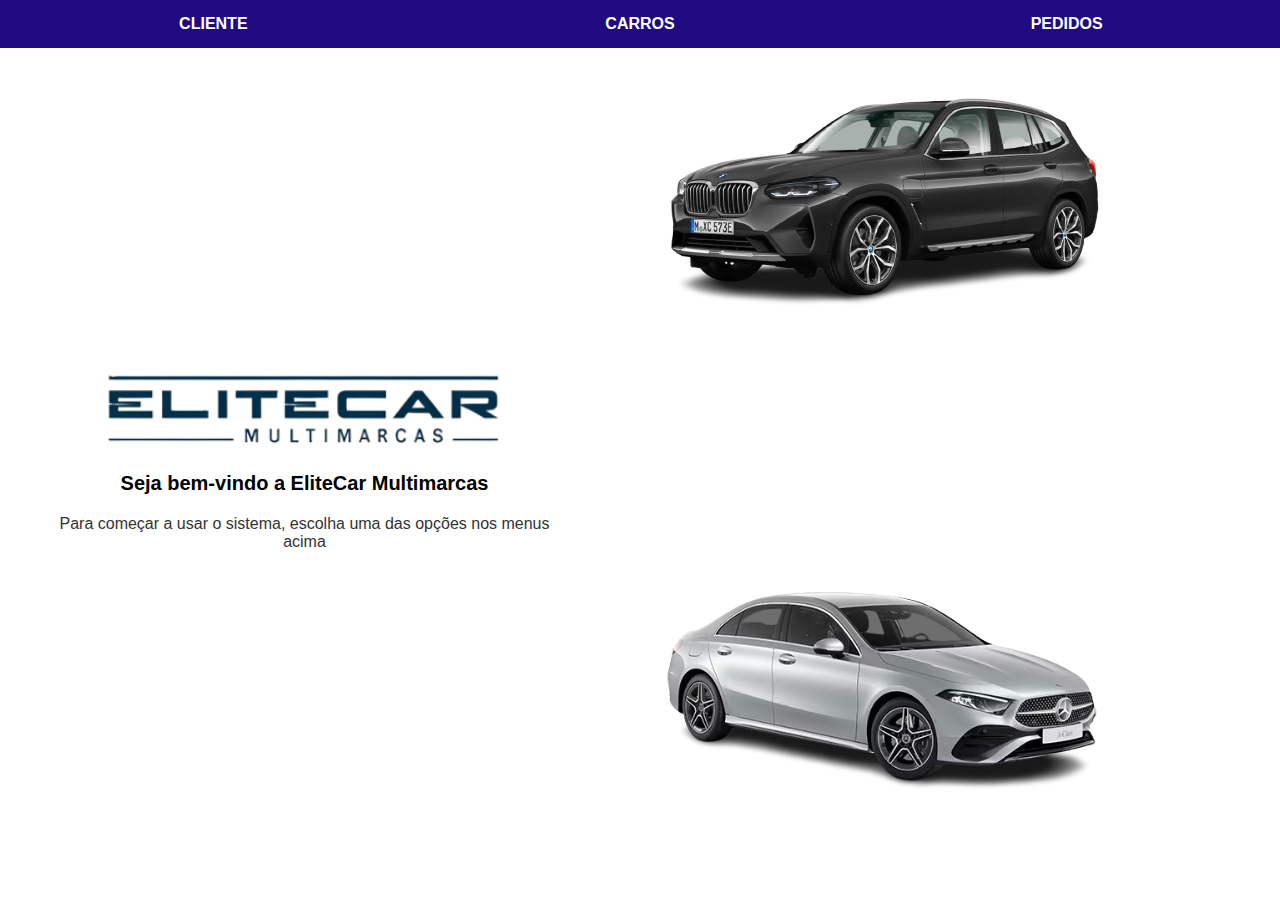
<file: index.html>
<!DOCTYPE html>
<html lang="pt-BR">
<head>
    <meta charset="UTF-8">
    <meta name="viewport" content="width=device-width, initial-scale=1.0">
    <title>EliteCar Multimarcas</title>
    <link rel="stylesheet" href="css/index.css">
</head>
<body>
    <!-- Barra de navegação -->
    <div class="navbar">
        <div>CLIENTE</div>
        <div>CARROS</div>
        <div>PEDIDOS</div>
    </div>

    <!-- Conteúdo principal -->
    <div class="container">
        <!-- Seção de boas-vindas -->
        <div class="welcome-section">
            <img src="assets/images/elitecar-logo.png" alt="EliteCar Multimarcas" class="logo">
            <h1>Seja bem-vindo a EliteCar Multimarcas</h1>
            <p>Para começar a usar o sistema, escolha uma das opções nos menus acima</p>
        </div>

        <!-- Seção de carros -->
        <div class="cars-section">
            <img src="assets/images/elitecar-banner1.png" alt="BMW X5" class="car-image">
            <img src="assets/images/elitecar-banner2.png" alt="Mercedes Classe C" class="car-image">
        </div>
    </div>
</body>
</html>
</file>
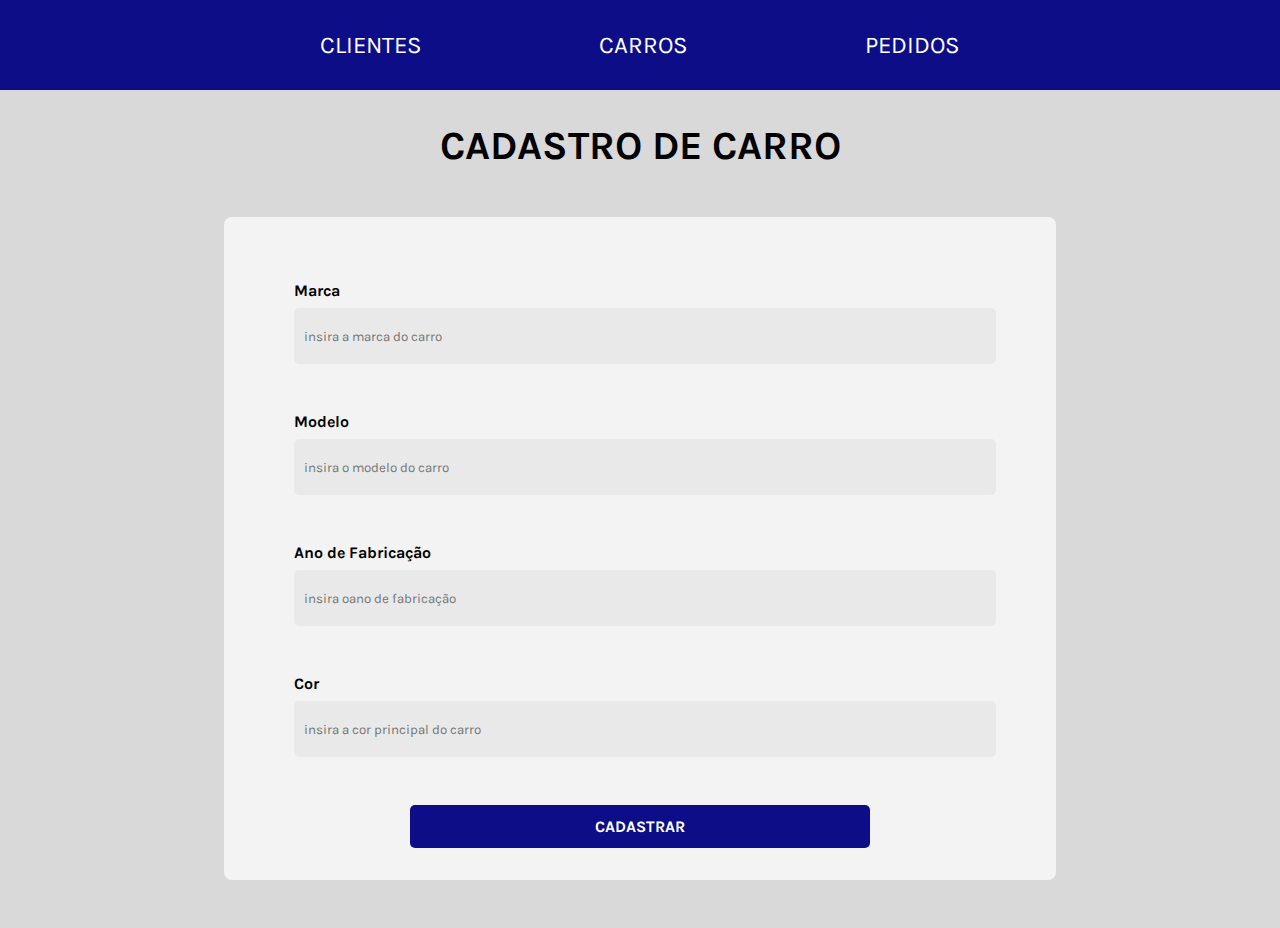
<file: cadastro-carros.html>
<!DOCTYPE html>
<html lang="pt-br">

<head>
    <meta charset="UTF-8">
    <meta name="viewport" content="width=device-width, initial-scale=1.0">
    <title>Cadastro carro</title>
    <!-- CSS -->
    <link rel="stylesheet" href="css/principal.css">
    <link rel="stylesheet" href="css/form-cliente.css">
    <link rel="stylesheet" href="css/navegacao.css">
</head>

<body>
    <header>
        <nav>
            <a href="lista-clientes.html">CLIENTES</a>
            <a href="lista-carros.html">CARROS</a>
            <a href="lista-pedidos.html">PEDIDOS</a>
        </nav>
    </header>
    <h1>CADASTRO DE CARRO</h1>
    <div class="container-formulario">
        <form action="">
            <label for="Marca">
                Marca
                <br>
                <input type="text" name="input-nome-marca" placeholder="insira a marca do carro" required>
            </label>
            <label for="Modelo">
                Modelo
                <br>
                <input type="text" name="input-nome-modelo" placeholder="insira o modelo do carro" required>
            </label>
            <label for="ANO ">
                Ano de Fabricação
                <br>
                <input type="number" name="input-ano-fabricação" placeholder="insira oano de fabricação" required>
            </label>

            <label for="COR">
                Cor
                <br>
                <input type="text" name="input-cor" placeholder="insira a cor principal do carro" required>
            </label>

            <input type="button" value="CADASTRAR">
        </form>
    </div>
</body>

</html>
</file>
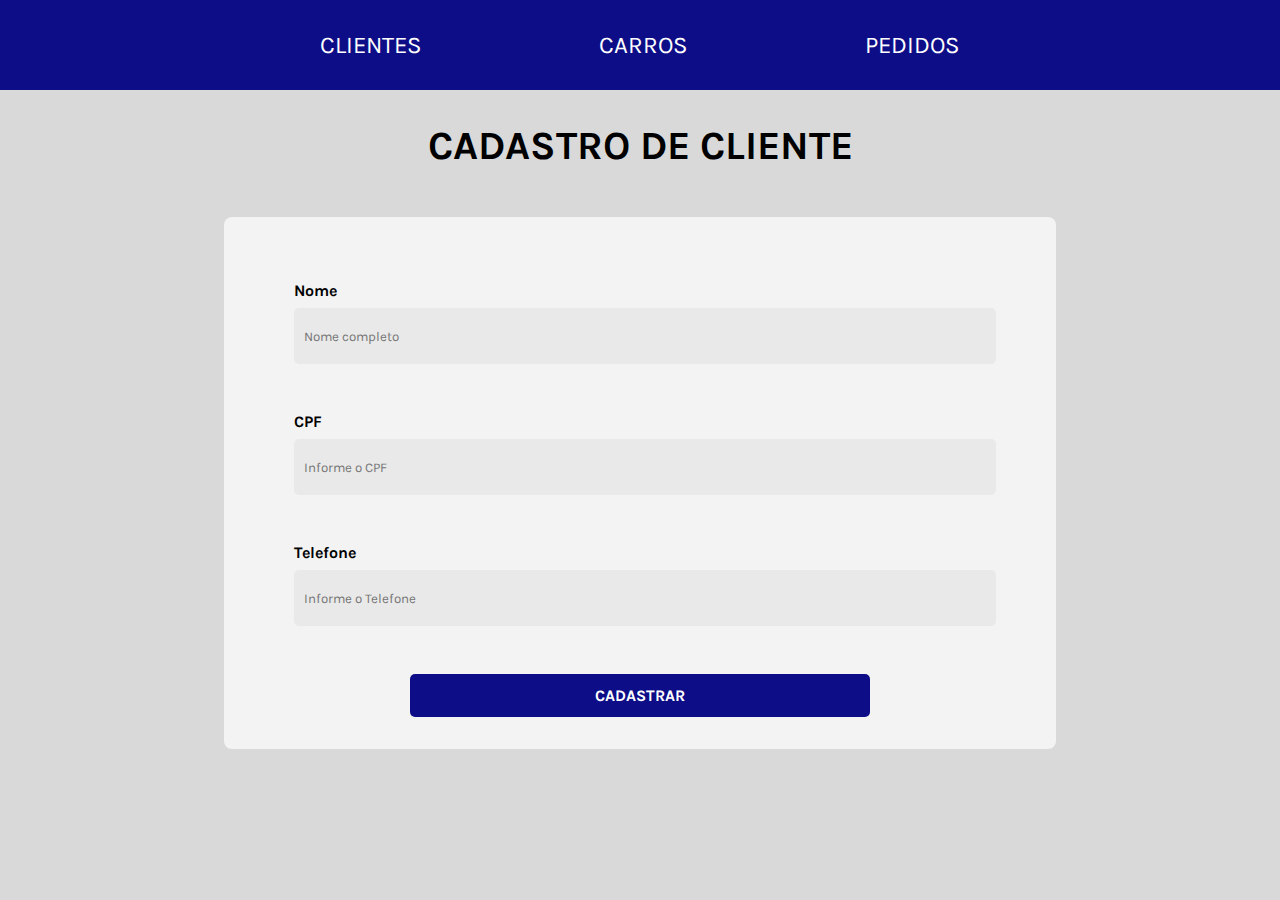
<file: cadastro-cliente.html>
<!DOCTYPE html>
<html lang="pt-br">

<head>
    <meta charset="UTF-8">
    <meta name="viewport" content="width=device-width, initial-scale=1.0">
    <title>Cadastro Clientes</title>
    <!-- CSS -->
    <link rel="stylesheet" href="css/principal.css">
    <link rel="stylesheet" href="css/form-cliente.css">
    <link rel="stylesheet" href="css/navegacao.css">
</head>

<body>
    <header>
        <nav>
            <a href="lista-clientes.html">CLIENTES</a>
            <a href="#">CARROS</a>
            <a href="#">PEDIDOS</a>
        </nav>
    </header>
    <h1>CADASTRO DE CLIENTE</h1>
    <div class="container-formulario">
        <form action="">
            <label for="nome">
                Nome
                <br>
                <input type="text" name="input-nome-cliente" placeholder="Nome completo" required>
            </label>
            <label for="cpf">
                CPF
                <br>
                <input type="number" name="input-cpf-cliente" placeholder="Informe o CPF" required>
            </label>
            <label for="telefone">
                Telefone
                <br>
                <input type="number" name="input-telefone-cliente" placeholder="Informe o Telefone" required>
            </label>

            <input type="button" value="CADASTRAR">
        </form>
    </div>
</body>

</html>
</file>
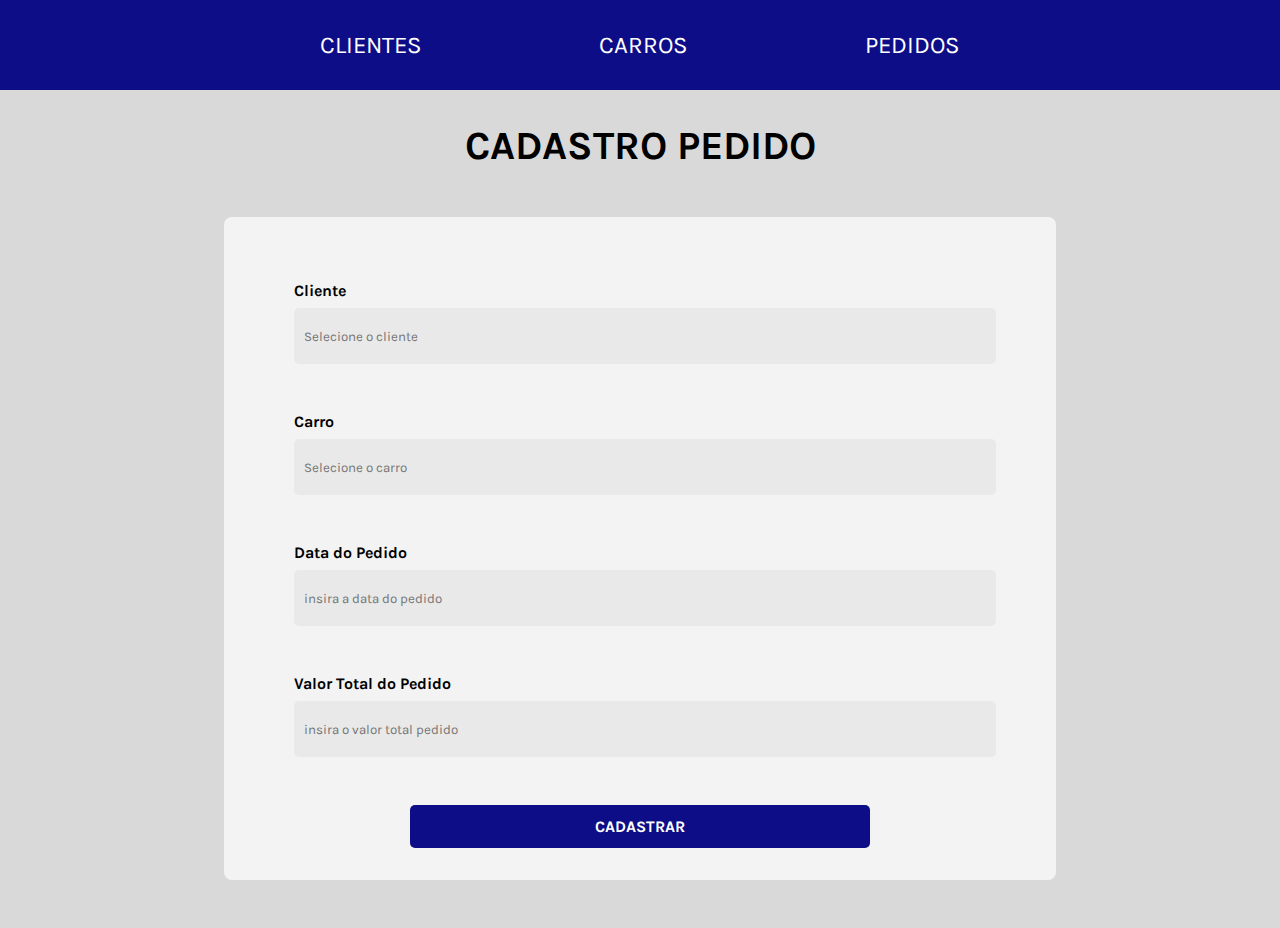
<file: cadastro-pedido.html>
<!DOCTYPE html>
<html lang="pt-br">

<head>
    <meta charset="UTF-8">
    <meta name="viewport" content="width=device-width, initial-scale=1.0">
    <title>Cadastro Pedido</title>
    <!-- CSS -->
    <link rel="stylesheet" href="css/principal.css">
    <link rel="stylesheet" href="css/form-cliente.css">
    <link rel="stylesheet" href="css/navegacao.css">
</head>

<body>
    <header>
        <nav>
            <a href="lista-clientes.html">CLIENTES</a>
            <a href="lista-carros.html">CARROS</a>
            <a href="lista-pedidos.html">PEDIDOS</a>
        </nav>
    </header>
    <h1>CADASTRO PEDIDO</h1>
    <div class="container-formulario">
        <form action="">
            <label for="cliente">
                Cliente
                <br>
                <input type="text" name="input-nome-cliente" placeholder="Selecione o cliente" required>
            </label>
            <label for="carro">
                Carro
                <br>
                <input type="text" name="input-carro" placeholder="Selecione o carro" required>
            </label>
            <label for="data">
                Data do Pedido
                <br>
                <input type="number" name="input-data-pedido" placeholder="insira a data do pedido" required>
            </label>

            <label for="valor total">
                Valor Total do Pedido
                <br>
                <input type="number" name="input-valor-total" placeholder="insira o valor total pedido" required>
            </label>

            <input type="button" value="CADASTRAR">
        </form>
    </div>
</body>

</html>
</file>
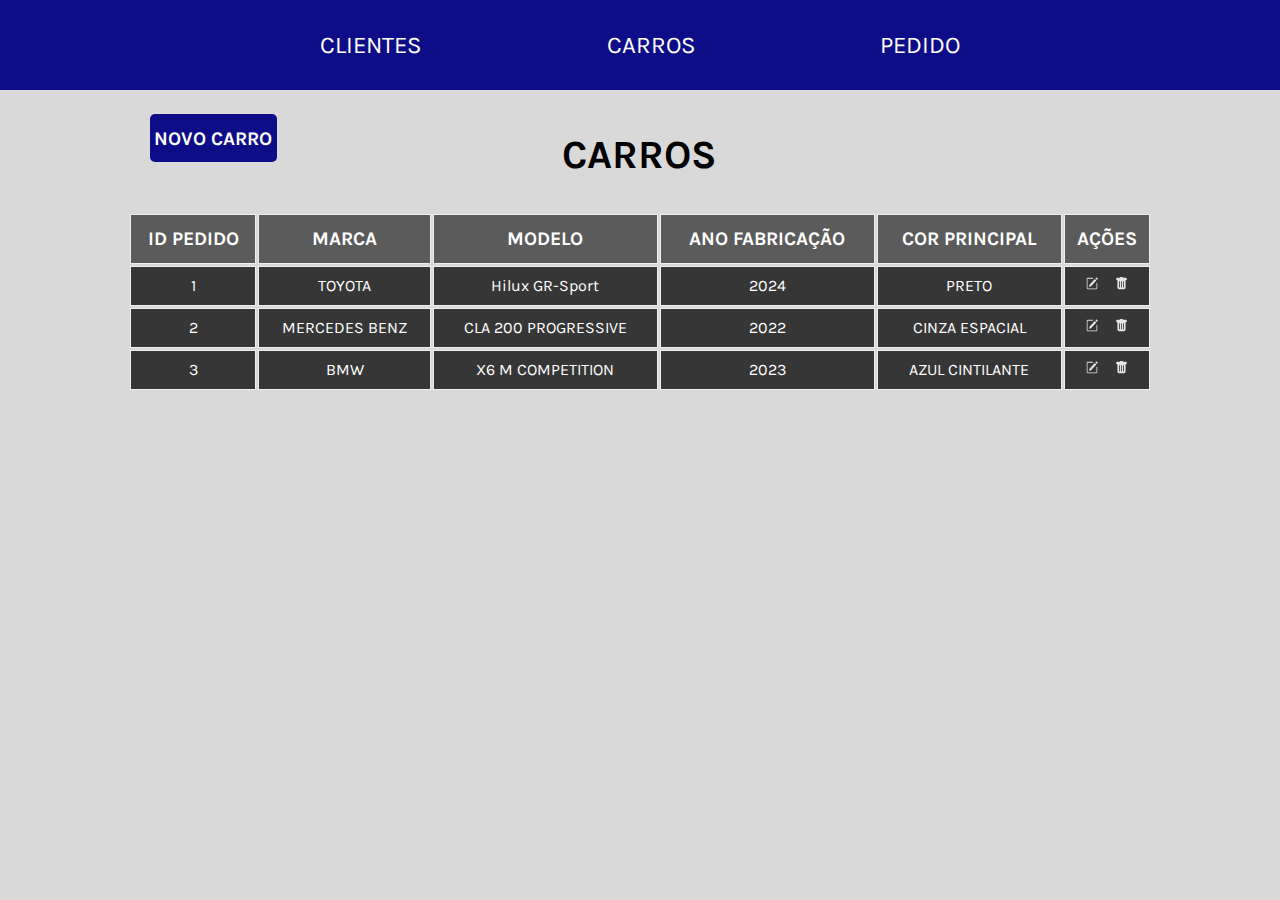
<file: lista-carros.html>
<!DOCTYPE html>
<html lang="pt-br">
<head>
    <meta charset="UTF-8">
    <meta name="viewport" content="width=device-width, initial-scale=1.0">
    <title>CARROS</title>
    <!-- CSS -->
    <link rel="stylesheet" href="css/principal.css">
    <link rel="stylesheet" href="css/navegacao.css">
    <link rel="stylesheet" href="css/listagem.css">
</head>
<body>
    <header>
        <nav>
            <a href="lista-clientes.html">CLIENTES</a>
            <a href="lista-carros.html">CARROS</a>
            <a href="lista-pedidos.html">PEDIDO</a>
        </nav>
    </header>
    <div class="painel">
        <div class="esquerda">
            <div>
                <a href="/cadastro-carros.html">NOVO CARRO</a>
            </div>
        </div>
        <div class="esquerda">
            <h1>CARROS</h1>
        </div>
        <div class="direita"></div>
    </div>
    <div class="container-tabela">
        <table>
            <thead>
                <tr>
                    <th>ID PEDIDO</th>
                    <th>MARCA</th>
                    <th>MODELO</th>
                    <th>ANO FABRICAÇÃO</th>
                    <th>COR PRINCIPAL</th>
                    <th>AÇÕES</th>
                </tr>
            </thead>
            <tbody>
                <tr>
                    <td>1</td>
                    <td>TOYOTA</td>
                    <td>Hilux GR-Sport</td>
                    <td>2024</td>
                    <td>PRETO</td>
                    <td>
                        <img src="assets/icons/pencil-square.svg" alt="editar">
                        <img src="assets/icons/trash-fill.svg" alt="excluir">
                    </td>
                </tr>
                <tr>
                    <td>2</td>
                    <td>MERCEDES BENZ</td>
                    <td>CLA 200 PROGRESSIVE</td>
                    <td>2022</td>
                    <td>CINZA ESPACIAL</td>
                    <td>
                        <img src="assets/icons/pencil-square.svg" alt="editar">
                        <img src="assets/icons/trash-fill.svg" alt="excluir">
                    </td>
                </tr>
                <tr>
                    <td>3</td>
                    <td>BMW</td>
                    <td>X6 M COMPETITION</td>
                    <td>2023</td>
                    <td>AZUL CINTILANTE</td>
                    <td>
                        <img src="assets/icons/pencil-square.svg" alt="editar">
                        <img src="assets/icons/trash-fill.svg" alt="excluir">
                    </td>
                </tr>
            </tbody>
        </table>
    </div>
</body>
</html>
</file>
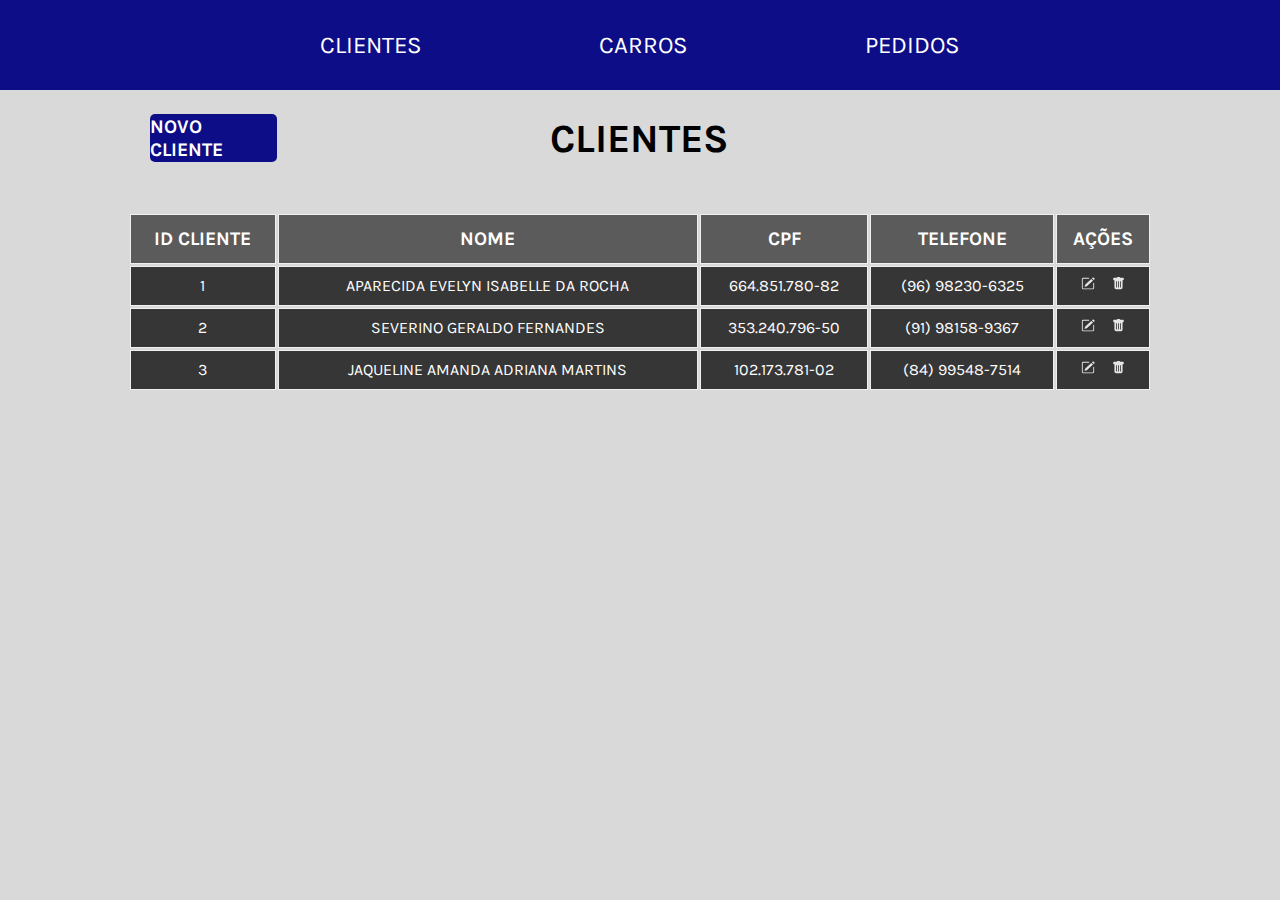
<file: lista-clientes.html>
<!DOCTYPE html>
<html lang="pt-br">
<head>
    <meta charset="UTF-8">
    <meta name="viewport" content="width=device-width, initial-scale=1.0">
    <title>Cadastro Clientes</title>
    <!-- CSS -->
    <link rel="stylesheet" href="css/principal.css">
    <link rel="stylesheet" href="css/navegacao.css">
    <link rel="stylesheet" href="css/listagem.css">
</head>
<body>
    <header>
        <nav>
            <a href="lista-clientes.html">CLIENTES</a>
            <a href="#">CARROS</a>
            <a href="#">PEDIDOS</a>
        </nav>
    </header>
    <div class="painel">
        <div class="esquerda">
            <div>
                <a href="/cadastro-cliente.html">NOVO CLIENTE</a>
            </div>
        </div>
        <div class="meio">
            <h1>CLIENTES</h1>
        </div>
        <div class="direita"></div>
    </div>
    <div class="container-tabela">
        <table>
            <thead>
                <tr>
                    <th>ID CLIENTE</th>
                    <th>NOME</th>
                    <th>CPF</th>
                    <th>TELEFONE</th>
                    <th>AÇÕES</th>
                </tr>
            </thead>
            <tbody>
                <tr>
                    <td>1</td>
                    <td>APARECIDA EVELYN ISABELLE DA ROCHA</td>
                    <td>664.851.780-82</td>
                    <td>(96) 98230-6325</td>
                    <td>
                        <img src="assets/icons/pencil-square.svg" alt="editar">
                        <img src="assets/icons/trash-fill.svg" alt="excluir">
                    </td>
                </tr>
                <tr>
                    <td>2</td>
                    <td>SEVERINO GERALDO FERNANDES</td>
                    <td>353.240.796-50</td>
                    <td>(91) 98158-9367</td>
                    <td>
                        <img src="assets/icons/pencil-square.svg" alt="editar">
                        <img src="assets/icons/trash-fill.svg" alt="excluir">
                    </td>
                </tr>
                <tr>
                    <td>3</td>
                    <td>JAQUELINE AMANDA ADRIANA MARTINS</td>
                    <td>102.173.781-02</td>
                    <td>(84) 99548-7514</td>
                    <td>
                        <img src="assets/icons/pencil-square.svg" alt="editar">
                        <img src="assets/icons/trash-fill.svg" alt="excluir">
                    </td>
                </tr>
            </tbody>
        </table>
    </div>
</body>
</html>
</file>
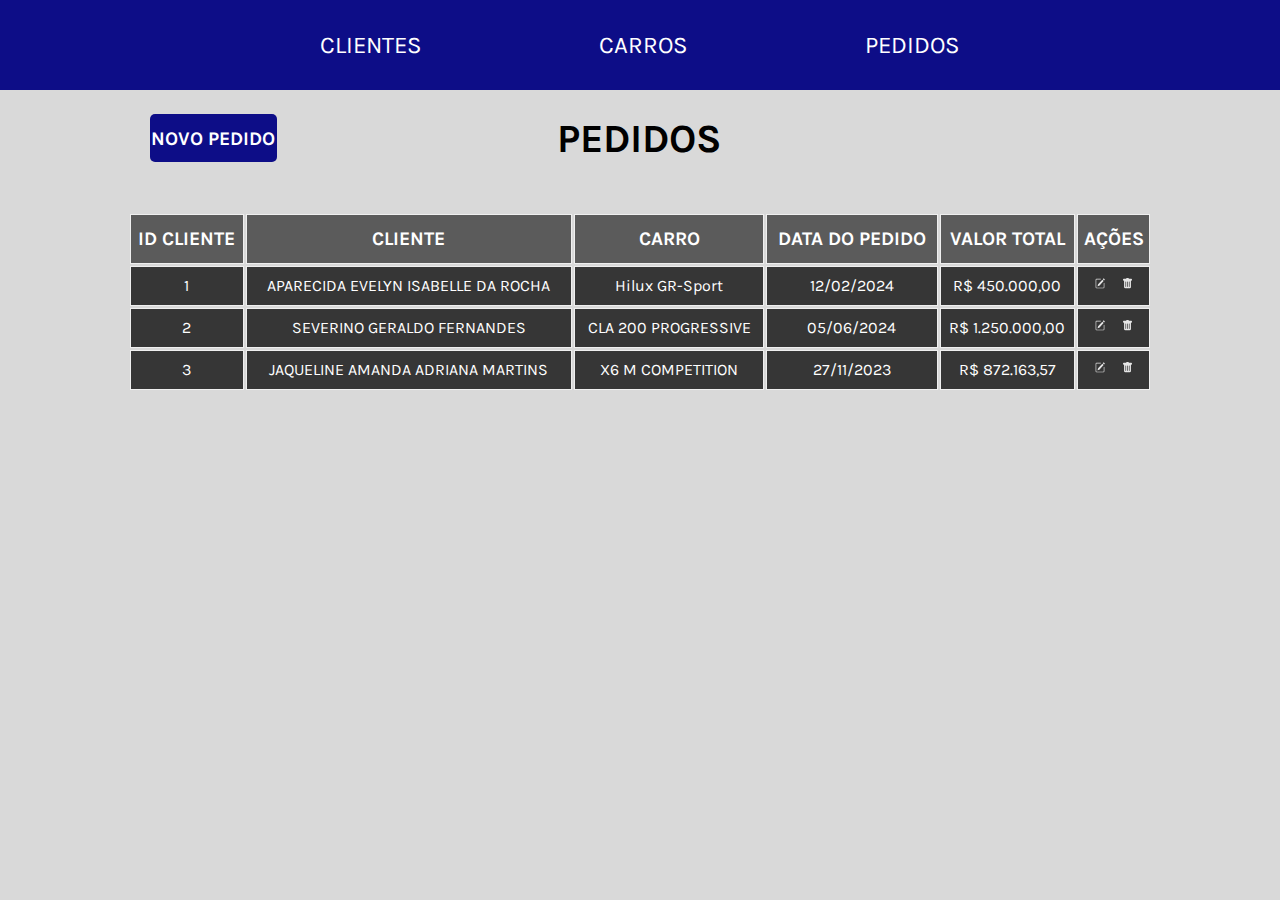
<file: lista-pedidos.html>
<!DOCTYPE html>
<html lang="pt-br">
<head>
    <meta charset="UTF-8">
    <meta name="viewport" content="width=device-width, initial-scale=1.0">
    <title>Pedidos</title>
    <!-- CSS -->
    <link rel="stylesheet" href="css/principal.css">
    <link rel="stylesheet" href="css/navegacao.css">
    <link rel="stylesheet" href="css/listagem.css">
</head>
<body>
    <header>
        <nav>
            <a href="lista-clientes.html">CLIENTES</a>
            <a href="lista-carros.html">CARROS</a>
            <a href="lista-pedidos.html">PEDIDOS</a>
        </nav>
    </header>
    <div class="painel">
        <div class="esquerda">
            <div>
                <a href="/cadastro-pedido.html">NOVO PEDIDO</a>
            </div>
        </div>
        <div class="meio">
            <h1>PEDIDOS</h1>
        </div>
        <div class="direita"></div>
    </div>
    <div class="container-tabela">
        <table>
            <thead>
                <tr>
                    <th>ID CLIENTE</th>
                    <th>CLIENTE</th>
                    <th>CARRO</th>
                    <th>DATA DO PEDIDO</th>
                    <th>VALOR TOTAL</th>
                    <th>AÇÕES</th>
                </tr>
            </thead>
            <tbody>
                <tr>
                    <td>1</td>
                    <td>APARECIDA EVELYN ISABELLE DA ROCHA</td>
                    <td>Hilux GR-Sport</td>
                    <td>12/02/2024</td>
                    <td>R$ 450.000,00</td>
                    <td>
                        <img src="assets/icons/pencil-square.svg" alt="editar">
                        <img src="assets/icons/trash-fill.svg" alt="excluir">
                    </td>
                </tr>
                <tr>
                    <td>2</td>
                    <td>SEVERINO GERALDO FERNANDES</td>
                    <td>CLA 200 PROGRESSIVE</td>
                    <td>05/06/2024</td>
                    <td>R$ 1.250.000,00</td>
                    <td>
                        <img src="assets/icons/pencil-square.svg" alt="editar">
                        <img src="assets/icons/trash-fill.svg" alt="excluir">
                    </td>
                </tr>
                <tr>
                    <td>3</td>
                    <td>JAQUELINE AMANDA ADRIANA MARTINS</td>
                    <td>X6 M COMPETITION</td>
                    <td>27/11/2023</td>
                    <td>R$ 872.163,57</td>
                    <td>
                        <img src="assets/icons/pencil-square.svg" alt="editar">
                        <img src="assets/icons/trash-fill.svg" alt="excluir">
                    </td>
                </tr>
            </tbody>
        </table>
    </div>
</body>
</html>
</file>
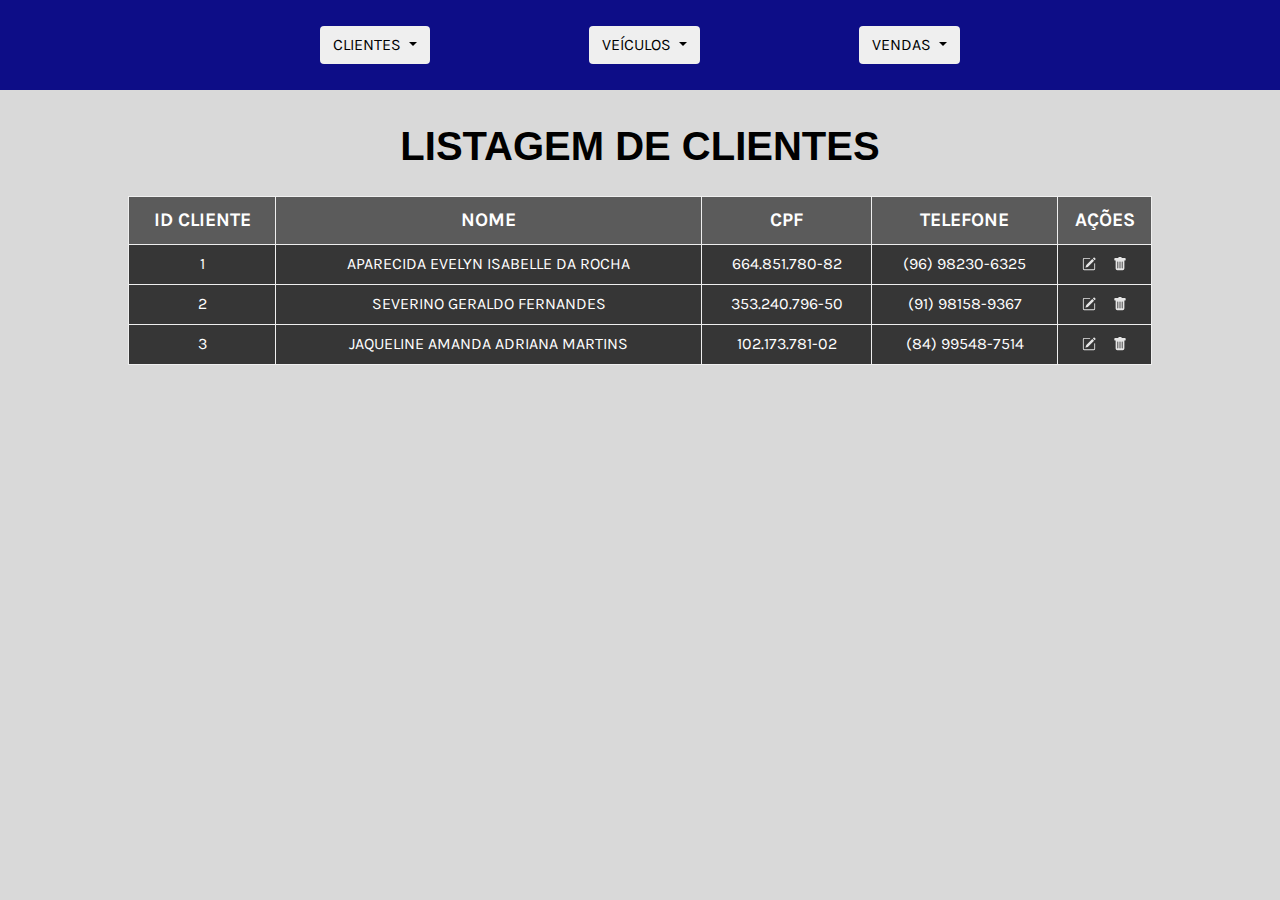
<file: listagem-clientes.html>
<!DOCTYPE html>
<html lang="pt-br">

<head>
    <meta charset="UTF-8">
    <meta name="viewport" content="width=device-width, initial-scale=1.0">
    <title>Cadastro Clientes</title>
    <!-- BOOTSTRAP LIB -->
    <link rel="stylesheet" href="https://cdn.jsdelivr.net/npm/bootstrap@4.0.0/dist/css/bootstrap.min.css"
        integrity="sha384-Gn5384xqQ1aoWXA+058RXPxPg6fy4IWvTNh0E263XmFcJlSAwiGgFAW/dAiS6JXm" crossorigin="anonymous">

    <script src="https://code.jquery.com/jquery-3.2.1.slim.min.js"
        integrity="sha384-KJ3o2DKtIkvYIK3UENzmM7KCkRr/rE9/Qpg6aAZGJwFDMVNA/GpGFF93hXpG5KkN"
        crossorigin="anonymous"></script>
    <script src="https://cdn.jsdelivr.net/npm/popper.js@1.12.9/dist/umd/popper.min.js"
        integrity="sha384-ApNbgh9B+Y1QKtv3Rn7W3mgPxhU9K/ScQsAP7hUibX39j7fakFPskvXusvfa0b4Q"
        crossorigin="anonymous"></script>
    <script src="https://cdn.jsdelivr.net/npm/bootstrap@4.0.0/dist/js/bootstrap.min.js"
        integrity="sha384-JZR6Spejh4U02d8jOt6vLEHfe/JQGiRRSQQxSfFWpi1MquVdAyjUar5+76PVCmYl"
        crossorigin="anonymous"></script>
    <!-- BOOTSTRAP LIB - END -->

    <link rel="stylesheet" href="css/principal.css">
    <link rel="stylesheet" href="css/navegacao.css">
    <link rel="stylesheet" href="css/listagem.css">
</head>

<body>
    <header>
        <nav>
            <div class="dropdown">
                <button class="btn dropdown-toggle btn-drop-custom" type="button" id="dropdownMenuButton"
                    data-toggle="dropdown" aria-haspopup="true" aria-expanded="false">
                    CLIENTES
                </button>
                <div class="dropdown-menu" aria-labelledby="dropdownMenuButton">
                    <a class="dropdown-item" href="/">Cadastrar Cliente</a>
                    <a class="dropdown-item" href="/listagem-clientes.html">Listagem Clientes</a>
                </div>
            </div>
            <div class="dropdown">
                <button class="btn dropdown-toggle btn-drop-custom" type="button" id="dropdownMenuButton"
                    data-toggle="dropdown" aria-haspopup="true" aria-expanded="false">
                    VEÍCULOS
                </button>
                <div class="dropdown-menu" aria-labelledby="dropdownMenuButton">
                    <a class="dropdown-item" href="#">Cadastrar Veículo</a>
                    <a class="dropdown-item" href="#">Listagem Veículos</a>
                </div>
            </div>
            <div class="dropdown">
                <button class="btn dropdown-toggle btn-drop-custom" type="button" id="dropdownMenuButton"
                    data-toggle="dropdown" aria-haspopup="true" aria-expanded="false">
                    VENDAS
                </button>
                <div class="dropdown-menu" aria-labelledby="dropdownMenuButton">
                    <a class="dropdown-item" href="#">Cadastrar Venda</a>
                    <a class="dropdown-item" href="#">Listagem Vendas</a>
                </div>
            </div>
        </nav>
    </header>
    <h1>LISTAGEM DE CLIENTES</h1>
    <div class="container-tabela">
        <table>
            <thead>
                <tr>
                    <th>ID CLIENTE</th>
                    <th>NOME</th>
                    <th>CPF</th>
                    <th>TELEFONE</th>
                    <th>AÇÕES</th>
                </tr>
            </thead>
            <tbody>
                <tr>
                    <td>1</td>
                    <td>APARECIDA EVELYN ISABELLE DA ROCHA</td>
                    <td>664.851.780-82</td>
                    <td>(96) 98230-6325</td>
                    <td>
                        <img src="assets/pencil-square.svg" alt="editar">
                        <img src="assets/trash-fill.svg" alt="excluir">
                    </td>
                </tr>
                <tr>
                    <td>2</td>
                    <td>SEVERINO GERALDO FERNANDES</td>
                    <td>353.240.796-50</td>
                    <td>(91) 98158-9367</td>
                    <td>
                        <img src="assets/pencil-square.svg" alt="editar">
                        <img src="assets/trash-fill.svg" alt="excluir">
                    </td>
                </tr>
                <tr>
                    <td>3</td>
                    <td>JAQUELINE AMANDA ADRIANA MARTINS</td>
                    <td>102.173.781-02</td>
                    <td>(84) 99548-7514</td>
                    <td>
                        <img src="assets/pencil-square.svg" alt="editar">
                        <img src="assets/trash-fill.svg" alt="excluir">
                    </td>
                </tr>

            </tbody>
        </table>
    </div>
</body>

</html>
</file>
<file: css/index.css>
* {
    margin: 0;
    padding: 0;
    box-sizing: border-box;
}

body {
    font-family: Arial, sans-serif;
    background-color: white;
}
/* Barra de navegação */
.navbar {
    background-color: #1f0a7f;
    display: flex;
    justify-content: space-around;
    padding: 15px 0;
    color: white;
    font-weight: bold;
    text-align: center;
}

.navbar div {
    flex: 1;
    cursor: pointer;
}

/* Conteúdo principal */
.container {
    display: flex;
    justify-content: space-between;
    padding: 30px;
    height: calc(100vh - 80px);
}

/* Seção de boas-vindas */
.welcome-section {
    width: 45%;
    display: flex;
    flex-direction: column;
    justify-content: center;
    align-items: center;
    background-color: #fff;
    padding: 20px;
}

.welcome-section .logo {
    width: 80%;
    margin-bottom: 20px;
}

.welcome-section h1 {
    font-size: 20px;
    margin-bottom: 20px;
}

.welcome-section p {
    font-size: 16px;
    text-align: center;
    color: #333;
}

/* Seção de carros */
.cars-section {
    width: 50%;
    display: flex;
    flex-direction: column;
    justify-content: space-between;
}

.car-image {
    width: 80%;
    margin-bottom: 20px;
    padding: 10px;
    background-color: #fff;
}
</file>
<file: css/principal.css>
@import url('https://fonts.googleapis.com/css2?family=Karla:ital,wght@0,200..800;1,200..800&display=swap');

:root {
    --cor-primaria: #0D0D87;
    --bg-color: #D9D9D9;
    --bg-form: #EFEFEF;
}

* {
    margin: 0;
    padding: 0;

    font-family: "Karla", sans-serif;
    font-optical-sizing: auto;
    font-weight: 400;
    font-style: normal;
}

body {
    background-color: var(--bg-color);
}

/* TÍTULO */
h1 {
    text-align: center;
    font-size: 2.5rem;
    margin-top: 2rem;
    color: black;
    font-weight: bold;
}

.painel {
    display: flex;
    flex-direction: row;
    justify-content: space-around;
    height: 6rem;
}

.esquerda, 
.meio, 
.direita {
    width: 33%;

    display: flex;
    justify-content: center;
    align-items: center;
}

.esquerda div {
    display: flex;
    align-items: center;
    justify-content: center;

    background-color: var(--cor-primaria);
    color: white;

    height: 50%;
    width: 30%;

    border-radius: 5px;
}

div a {
    font-size: 1.2rem;
    font-weight: bold;
}

.meio h1 {
    margin: 0;
}
</file>
<file: css/form-cliente.css>
/* FORMULÁRIO */
.container-formulario {
    width: 60%; /* Ajustado para parecer mais próximo do mockup */
    min-height: 50vh; /* Altura mínima ajustada para não ficar muito grande */
    background-color: #f3f3f3; /* Cor de fundo conforme o mockup */
    margin: 3rem auto; /* Margens ajustadas para centralização */
    padding: 2rem; /* Adiciona padding interno */
    border-radius: 8px; /* Borda mais suave */
}

.container-formulario form {
    display: flex;
    flex-direction: column;
    align-items: center;
    width: 100%;
}

label {
    width: 90%;
    margin-top: 2rem;
    margin-bottom: 1rem;
    font-weight: bold;
    color: black;
}

input[type="text"],
input[type="number"] {
    width: 100%;
    height: 3.5rem;
    padding-left: 10px;
    margin-top: 0.5rem;
    border: 1px solid #ccc;
    border-radius: 5px;
    border: none;
    outline: none;
    background-color: #e9e9e9;
}

input[type="button"] {
    background-color: var(--cor-primaria);
    color: white;
    width: 60%;
    padding: 0.75rem;
    margin-top: 2rem;
    border: none;
    border-radius: 5px;
    font-weight: 700;
    cursor: pointer;
    font-size: 1rem;
}

/* Ajusta o hover do botão para ter feedback visual */
input[type="button"]:hover {
    background-color: var(--cor-primaria); /* Cor mais escura ao passar o mouse */
}
</file>
<file: css/navegacao.css>
header {
    width: 100%;
    height: 10vh;
    background-color: var(--cor-primaria); /* Azul escuro conforme o mockup */
}

nav {
    display: flex;
    flex-direction: row;
    justify-content: space-between;
    align-items: center;

    width: 50%;
    height: 100%;

    margin: auto auto;
}

a {
    color: white;
    font-size: 1.5rem;
    text-decoration: none;
}

a:hover {
    color: var(--bg-color);
    text-decoration: none;
}

a::selection {
    background-color: red;
}
</file>
<file: css/listagem.css>
:root {
    --cabecalho: #5B5B5B;
    --linhas: #363636;
    --bordas: #EFEFEF;
}

table {
    width: 80%;
    margin: auto auto;
    margin-top: 2%;
}

table tr:hover {
    background-color: var(--bordas);
    color: var(--linhas);
}

table tr:hover img {
    filter: brightness(1.2);
    transition: transform 0.3s, filter 0.3s;
}

table tr:hover td {
    border-color: var(--linhas);
}

table th {
    background-color: var(--cabecalho);
    color: white;
    height: 3rem;
    font-size: 1.2rem;
    font-weight: bold;
}

table tr {
    background-color: var(--linhas);
    color: white;
    height: 2.5rem;
}

th, td {
    border: 1px solid var(--bordas);
    text-align: center;
}

td img {
    filter: invert(0.9);
    width: 15%;
    margin: 0.4rem;
}

td img:hover {
    filter: invert(0);
    width: 15%;
    margin: 0.4rem;
}
</file>
